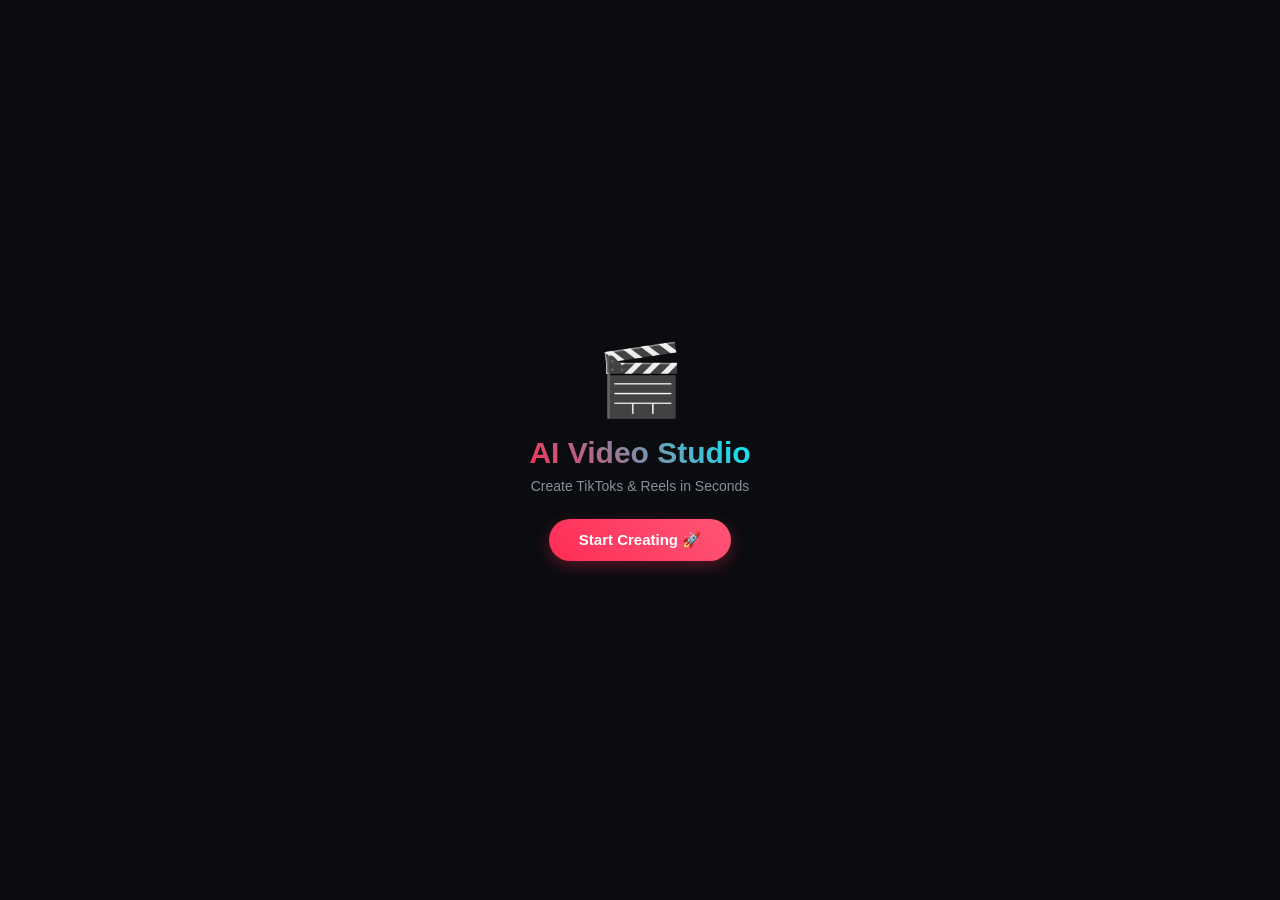
<file: index.html>
<!DOCTYPE html>
<html lang="ar">
<head>
    <meta charset="UTF-8">
    <meta name="viewport" content="width=device-width, initial-scale=1.0">
    <title>AI Video Studio Pro</title>
    <link rel="stylesheet" href="style.css">
</head>
<body>

    <!-- 1. واجهة الغلاف الترحيبية -->
    <div id="splashScreen" class="splash-container">
        <div class="splash-content">
            <div class="splash-logo">🎬</div>
            <h1 class="splash-title">AI Video Studio</h1>
            <p class="splash-subtitle">Create TikToks & Reels in Seconds</p>
            <button class="splash-btn">Start Creating 🚀</button>
        </div>
    </div>

    <div class="bg-blur"></div>

    <!-- 2. الواجهة الأساسية للتطبيق محاطة بالكادر النيون -->
    <div id="appContainer" class="app-container">
        <div class="lang-switcher">
            <button onclick="switchLanguage('en')">EN</button>
            <button onclick="switchLanguage('ar')">العربية</button>
        </div>

        <div class="logo">🎬 <span id="lbl-title">TikTok & Reels Video Maker</span></div>

        <div class="input-section">
            <textarea id="videoText" placeholder="اكتب النص هنا..."></textarea>
        </div>

        <!-- إعدادات التحكم والأزرار والمصغرة -->
        <div class="controls-panel">
            <div class="control-row">
                <div class="control-item">
                    <label id="lbl-size">الحجم:</label>
                    <input type="range" id="fontSize" min="20" max="60" value="40">
                </div>
                <div class="control-item">
                    <label id="lbl-audio">الصوت:</label>
                    <input type="range" id="audioVolume" min="0" max="100" value="50">
                </div>
            </div>

            <div class="control-row colors">
                <div class="color-item">
                    <label id="lbl-font">الخط:</label>
                    <input type="color" id="fontColor" value="#ff0000">
                </div>
                <div class="color-item">
                    <label id="lbl-bg">الخلفية:</label>
                    <input type="color" id="bgColor" value="#000000">
                </div>
                <div class="motion-item">
                    <input type="checkbox" id="motionText" checked>
                    <label id="lbl-motion">نص متحرك</label>
                </div>
            </div>
        </div>

        <!-- أزرار رفع الملفات والميديا -->
        <div class="upload-grid">
            <label for="imageFile" class="mini-upload-btn" id="lbl-imageBtn">📷 Image</label>
            <input type="file" id="imageFile" accept="image/*" style="display: none;">

            <label for="audioFile" class="mini-upload-btn" id="lbl-audioBtn">🎵 Music</label>
            <input type="file" id="audioFile" accept="audio/*" style="display: none;">
        </div>
        
        <div class="file-status" id="fileStatusMessage"></div>

        <button class="generate-btn" id="lbl-btn">Generate Video Now 🔥</button>

        <div id="statusMessage"></div>

        <!-- صندوق المعاينة الواسع وزر الحفظ النهائي -->
        <div id="videoPreviewBox" class="preview-section" style="display: none;">
            <video id="videoPlayer" controls></video>
            <a id="downloadLink" class="download-btn">Save to Phone / حفظ</a>
        </div>
    </div>

    <script src="script.js"></script>
</body>
</html>
</file>
<file: style.css>
@keyframes moveGradient {
    0% { background-position: 0% 50%; }
    50% { background-position: 100% 50%; }
    100% { background-position: 0% 50%; }
}
* {
    box-sizing: border-box;
    margin: 0;
    padding: 0;
    font-family: 'Segoe UI', Tahoma, Geneva, Verdana, sans-serif;
}

body {
    background-color: #0b0c10;
    color: #ffffff;
    min-height: 100vh;
    display: flex;
    justify-content: center;
    align-items: center;
    overflow-x: hidden;
    position: relative;
    padding: 10px;
}

.bg-blur {
    position: absolute;
    width: 250px;
    height: 250px;
    background: radial-gradient(circle, rgba(254, 44, 85, 0.25) 0%, rgba(0, 242, 254, 0) 70%);
    top: 5%;
    left: 50%;
    transform: translateX(-50%);
    z-index: 1;
    pointer-events: none;
}

.splash-container {
    position: fixed;
    top: 0;
    left: 0;
    width: 100%;
    height: 100%;
    background-color: #0b0c10;
    display: flex;
    justify-content: center;
    align-items: center;
    z-index: 999;
}
.app-container {
    background: rgba(11, 12, 16, 0.85); /* خلفية داكنة متناسقة مع تطبيقك */
    backdrop-filter: blur(12px);
    -webkit-backdrop-filter: blur(12px);
    border-radius: 24px; /* زوايا دائرية ناعمة */
    padding: 25px;
    width: 90%;
    max-width: 400px;
    margin: 20px auto;
    position: relative;
    box-shadow: 0 20px 40px rgba(0, 0, 0, 0.6);
    text-align: center;
    color: #ffffff;
    z-index: 2; /* لتكون فوق الإضاءة الخلفية */
    
    /* الكادر النيون المتحرك بألوان متناسقة مع زر Generate */
    border: 2px solid transparent;
    background-image: linear-gradient(rgba(11, 12, 16, 0.95), rgba(11, 12, 16, 0.95)), 
                      linear-gradient(135deg, #ff007f, #7f00ff, #00f0ff, #ff007f);
    background-origin: border-box;
    background-clip: padding-box, border-box;
    background-size: 200% 200%;
    animation: moveGradient 6s linear infinite;
}

/* حركة الألوان الدائرية حول الكادر */
@keyframes moveGradient {
    0% { background-position: 0% 50%; }
    50% { background-position: 100% 50%; }
    100% { background-position: 0% 50%; }
}

.splash-content {
    text-align: center;
    animation: fadeIn 0.8s ease-in-out;
}

.splash-logo { font-size: 70px; margin-bottom: 15px; }

.splash-title {
    font-size: 30px;
    font-weight: bold;
    background: linear-gradient(45deg, #fe2c55, #00f2fe);
    -webkit-background-clip: text;
    -webkit-text-fill-color: transparent;
    margin-bottom: 8px;
}

.splash-subtitle { font-size: 14px; color: #8a8e9d; margin-bottom: 25px; }

.splash-btn {
    background: linear-gradient(45deg, #fe2c55, #ff5677);
    color: white;
    border: none;
    padding: 12px 30px;
    font-size: 15px;
    font-weight: bold;
    border-radius: 30px;
    cursor: pointer;
    box-shadow: 0 5px 15px rgba(254, 44, 85, 0.3);
}

.app-container {
    width: 100%;
    max-width: 420px;
    background: rgba(18, 19, 24, 0.95);
    backdrop-filter: blur(25px);
    border-radius: 20px;
    padding: 15px;
    z-index: 2;
    display: flex;
    flex-direction: column;
    gap: 12px;
    
    /* إضافة الكادر النيون المتحرك هنا */
    border: 3px solid transparent;
    background-image: linear-gradient(rgba(18, 19, 24, 0.98), rgba(18, 19, 24, 0.98)), 
                      linear-gradient(135deg, #ff007f, #7f00ff, #00f0ff, #ff007f);
    background-origin: border-box;
    background-clip: padding-box, border-box;
    background-size: 200% 200%;
    animation: moveGradient 4s linear infinite;
}

.lang-switcher {
    display: flex;
    justify-content: flex-end;
    gap: 8px;
}

.lang-switcher button {
    background: rgba(255, 255, 255, 0.04);
    color: #8a8e9d;
    border: 1px solid rgba(255, 255, 255, 0.08);
    padding: 4px 10px;
    border-radius: 6px;
    font-size: 11px;
    cursor: pointer;
}

.logo { font-size: 18px; font-weight: bold; text-align: center; margin-bottom: 2px; }

textarea {
    width: 100%;
    height: 75px;
    background: rgba(255, 255, 255, 0.03);
    border: 1px solid rgba(255, 255, 255, 0.08);
    border-radius: 12px;
    color: white;
    padding: 10px;
    font-size: 14px;
    resize: none;
    outline: none;
}

.controls-panel {
    background: rgba(255, 255, 255, 0.02);
    border: 1px solid rgba(255, 255, 255, 0.04);
    padding: 10px;
    border-radius: 12px;
    display: flex;
    flex-direction: column;
    gap: 8px;
}

.control-row {
    display: flex;
    justify-content: space-between;
    gap: 15px;
}

.control-item {
    display: flex;
    align-items: center;
    gap: 6px;
    width: 50%;
}

.control-item label, .color-item label, .motion-item label {
    font-size: 11px;
    color: #8a8e9d;
    white-space: nowrap;
}

.control-row.colors {
    justify-content: space-between;
    align-items: center;
}

.color-item, .motion-item {
    display: flex;
    align-items: center;
    gap: 5px;
}

input[type="range"] {
    width: 100%;
    accent-color: #fe2c55;
    height: 4px;
    cursor: pointer;
}

input[type="color"] {
    border: none;
    width: 25px;
    height: 20px;
    border-radius: 4px;
    background: none;
    cursor: pointer;
}

input[type="checkbox"] {
    accent-color: #00f2fe;
    width: 14px;
    height: 14px;
    cursor: pointer;
}

.upload-grid {
    display: grid;
    grid-template-columns: 1fr 1fr;
    gap: 10px;
}

.mini-upload-btn {
    background: rgba(255, 255, 255, 0.04);
    border: 1px dashed rgba(255, 255, 255, 0.15);
    padding: 8px;
    border-radius: 10px;
    text-align: center;
    cursor: pointer;
    font-size: 12px;
    color: #ffffff;
}

.file-status {
    font-size: 11px;
    color: #00f2fe;
    text-align: center;
    min-height: 14px;
}

.generate-btn {
    background: linear-gradient(45deg, #fe2c55, #00f2fe);
    color: white;
    border: none;
    padding: 12px;
    font-size: 14px;
    font-weight: bold;
    border-radius: 12px;
    cursor: pointer;
}

.generate-btn:disabled { background: #22242b; color: #525562; }

#statusMessage { font-size: 12px; text-align: center; }

.preview-section {
    margin-top: 5px;
    border-top: 1px solid rgba(255, 255, 255, 0.08);
    padding-top: 10px;
    text-align: center;
}

video {
    width: 100%;
    max-height: 260px;
    border-radius: 12px;
    background: #000;
}

.download-btn {
    display: inline-block;
    margin-top: 8px;
    background: linear-gradient(45deg, #11998e, #38ef7d);
    color: white;
    text-decoration: none;
    padding: 10px 25px;
    border-radius: 20px;
    font-weight: bold;
    font-size: 13px;
    box-shadow: 0 4px 10px rgba(56, 239, 125, 0.2);
}

.ad-space-container {
    width: 100%;
    margin-top: 5px;
    background: rgba(255, 255, 255, 0.02);
    border: 1px solid rgba(255, 255, 255, 0.05);
    border-radius: 8px;
    padding: 10px;
    text-align: center;
}

.ad-placeholder {
    font-size: 11px;
    color: #ff5677;
    font-weight: bold;
    letter-spacing: 0.5px;
}

@keyframes fadeIn {
    from { opacity: 0; transform: scale(0.97); }
    to { opacity: 1; transform: scale(1); }
}
@keyframes moveGradient {
    0% { background-position: 0% 50%; }
    50% { background-position: 100% 50%; }
    100% { background-position: 0% 50%; }
}
</file>
